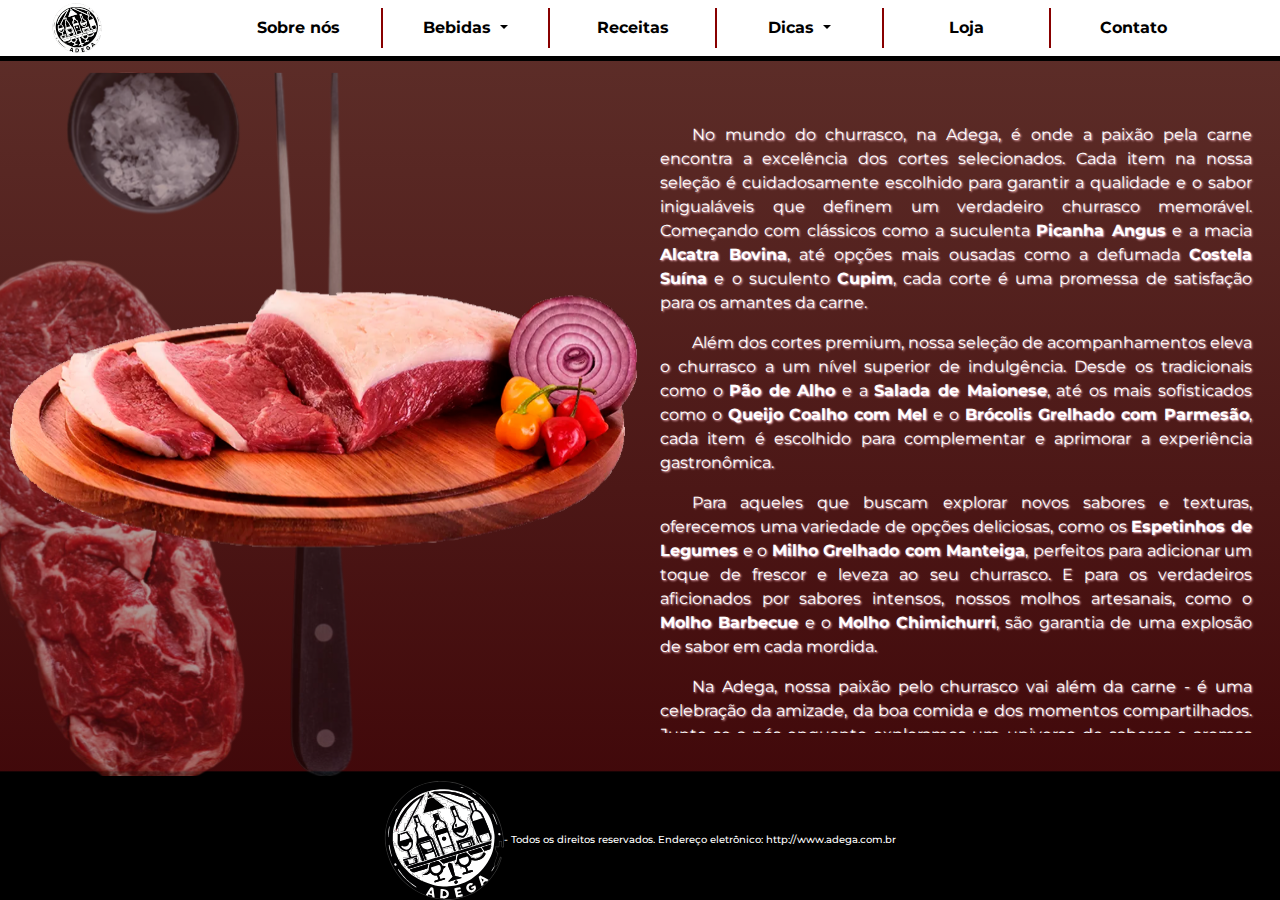
<file: pages/carnes.html>
<!DOCTYPE html>
<html lang="pt-br">
  <head>
    <meta charset="UTF-8" />
    <meta name="viewport" content="width=device-width, initial-scale=1.0" />
    <link
      href="https://cdn.jsdelivr.net/npm/bootstrap@5.3.3/dist/css/bootstrap.min.css"
      rel="stylesheet"
      integrity="sha384-QWTKZyjpPEjISv5WaRU9OFeRpok6YctnYmDr5pNlyT2bRjXh0JMhjY6hW+ALEwIH"
      crossorigin="anonymous"
    />
    <script
      src="https://cdn.jsdelivr.net/npm/@popperjs/core@2.11.8/dist/umd/popper.min.js"
      integrity="sha384-I7E8VVD/ismYTF4hNIPjVp/Zjvgyol6VFvRkX/vR+Vc4jQkC+hVqc2pM8ODewa9r"
      crossorigin="anonymous"
    ></script>
    <script
      src="https://cdn.jsdelivr.net/npm/bootstrap@5.3.3/dist/js/bootstrap.min.js"
      integrity="sha384-0pUGZvbkm6XF6gxjEnlmuGrJXVbNuzT9qBBavbLwCsOGabYfZo0T0to5eqruptLy"
      crossorigin="anonymous"
    ></script>
    <link rel="stylesheet" href="../css/global.css" />
    <title>Adega</title>
  </head>
  <body>
    <header>
      <a href="../index.html">
        <img src="../img/logo.svg" alt="Logo Adega" class="logo" />
      </a>
      <nav class="navbar navbar-expand-lg">
        <div class="container-fluid">
          <div class="collapse navbar-collapse" id="navbarSupportedContent">
            <ul class="navbar-nav">
              <li class="nav-item">
                <a
                  class="nav-link active"
                  aria-current="page"
                  href="../index.html"
                  >Sobre nós</a
                >
              </li>

              <li class="nav-item dropdown">
                <a
                  class="nav-link dropdown-toggle"
                  href="#"
                  role="button"
                  data-bs-toggle="dropdown"
                  aria-expanded="false"
                >
                  Bebidas
                </a>
                <ul class="dropdown-menu">
                  <li>
                    <a
                      class="dropdown-item border-2 border-top-0 border-end-0 border-start-0 border-white"
                      href="./alcoolicas.html"
                      >Alcoólicas</a
                    >
                  </li>
                  <li>
                    <a class="dropdown-item" href="./naoalcoolcas.html"
                      >Não alcoólicas</a
                    >
                  </li>
                </ul>
              </li>
              <li class="nav-item">
                <a class="nav-link active" href="./receitas.html">Receitas</a>
              </li>
              <li class="nav-item dropdown">
                <a
                  class="nav-link dropdown-toggle"
                  href="#"
                  role="button"
                  data-bs-toggle="dropdown"
                  aria-expanded="false"
                >
                  Dicas
                </a>
                <ul class="dropdown-menu">
                  <li>
                    <a
                      class="dropdown-item border-2 border-top-0 border-end-0 border-start-0 border-white"
                      href="../pages/dicas_churrasco.html"
                      >Churrasco</a
                    >
                  </li>
                  <li>
                    <a
                      class="dropdown-item border-3 border-top-0 border-end-0 border-start-0 border-white"
                      href="../pages/dicas_drinks.html"
                      >Drinks</a
                    >
                  </li>
                  <li>
                    <a
                      class="dropdown-item"
                      href="../pages/dicas_coqueteis.html"
                      >Coqueteis e Sobremesa</a
                    >
                  </li>
                </ul>
              </li>
              <li class="nav-item">
                <a class="nav-link active" href="../pages/shop/shop.html"
                  >Loja</a
                >
              </li>
              <li class="nav-item">
                <a class="nav-link active" href="./contato.html">Contato</a>
              </li>
            </ul>
          </div>
        </div>
      </nav>
    </header>
    <main class="meals">
      <div class="slideshow-container">
        <div class="mySlides">
          <img src="../img/meats/Picanha Angus.svg" alt="Imagem 1" />
        </div>
        <div class="mySlides">
          <img src="../img/meats/Alcatra Bovina.svg" alt="Imagem 2" />
        </div>
        <div class="mySlides">
          <img src="../img/meats/costela suína.svg" alt="Imagem 3" />
        </div>
        <div class="mySlides">
          <img src="../img/meats/Molho de Alho.svg" alt="Imagem 4" />
        </div>
        <div class="mySlides">
          <img src="../img/meats/Queijo Coalho com Mel.svg" alt="Imagem 5" />
        </div>
        <div class="mySlides">
          <img src="../img/meats/Molho Barbecue Artesanal.svg" alt="Imagem 6" />
        </div>
      </div>
      <div class="container_alcool">
        <p class="texto_alcool">
          No mundo do churrasco, na Adega, é onde a paixão pela carne encontra a
          excelência dos cortes selecionados. Cada item na nossa seleção é
          cuidadosamente escolhido para garantir a qualidade e o sabor
          inigualáveis que definem um verdadeiro churrasco memorável. Começando
          com clássicos como a suculenta <strong>Picanha Angus</strong> e a
          macia <strong>Alcatra Bovina</strong>, até opções mais ousadas como a
          defumada <strong>Costela Suína</strong> e o suculento
          <strong>Cupim</strong>, cada corte é uma promessa de satisfação para
          os amantes da carne.
        </p>
        <p class="texto_alcool">
          Além dos cortes premium, nossa seleção de acompanhamentos eleva o
          churrasco a um nível superior de indulgência. Desde os tradicionais
          como o <strong>Pão de Alho</strong> e a
          <strong>Salada de Maionese</strong>, até os mais sofisticados como o
          <strong>Queijo Coalho com Mel</strong> e o
          <strong>Brócolis Grelhado com Parmesão</strong>, cada item é escolhido
          para complementar e aprimorar a experiência gastronômica.
        </p>
        <p class="texto_alcool">
          Para aqueles que buscam explorar novos sabores e texturas, oferecemos
          uma variedade de opções deliciosas, como os
          <strong>Espetinhos de Legumes</strong> e o
          <strong>Milho Grelhado com Manteiga</strong>, perfeitos para adicionar
          um toque de frescor e leveza ao seu churrasco. E para os verdadeiros
          aficionados por sabores intensos, nossos molhos artesanais, como o
          <strong>Molho Barbecue</strong> e o
          <strong>Molho Chimichurri</strong>, são garantia de uma explosão de
          sabor em cada mordida.
        </p>
        <p class="texto_alcool">
          Na Adega, nossa paixão pelo churrasco vai além da carne - é uma
          celebração da amizade, da boa comida e dos momentos compartilhados.
          Junte-se a nós enquanto exploramos um universo de sabores e aromas que
          transformam cada churrasco em uma experiência inesquecível.
        </p>
      </div>
    </main>
    <footer>
      <a class="logo" href="../index.html">
        <img src="../img/logo-branco.svg" alt="Logo Adega" class="logo" />
      </a>
      <h2 class="m-0">
        - Todos os direitos reservados. Endereço eletrônico:
        http://www.adega.com.br
      </h2>
    </footer>
    <script src="../js/bebidas.js"></script>
  </body>
</html>
</file>
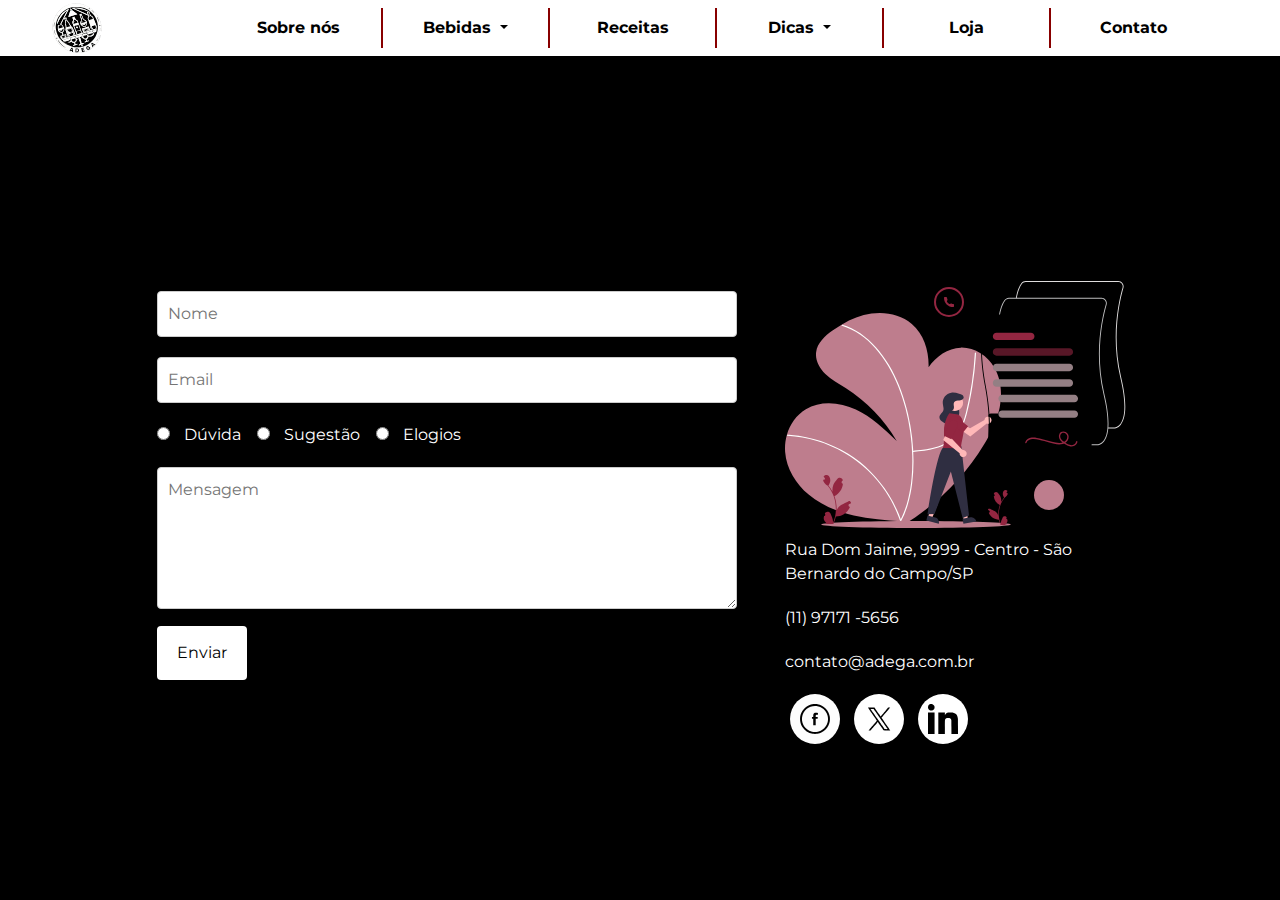
<file: pages/contato.html>
<!DOCTYPE html>
<html lang="pt-br">
  <head>
    <meta charset="UTF-8" />
    <meta name="viewport" content="width=device-width, initial-scale=1.0" />
    <title>Adega</title>
    <link
      href="https://cdn.jsdelivr.net/npm/bootstrap@5.3.3/dist/css/bootstrap.min.css"
      rel="stylesheet"
      integrity="sha384-QWTKZyjpPEjISv5WaRU9OFeRpok6YctnYmDr5pNlyT2bRjXh0JMhjY6hW+ALEwIH"
      crossorigin="anonymous"
    />
    <script
      src="https://cdn.jsdelivr.net/npm/@popperjs/core@2.11.8/dist/umd/popper.min.js"
      integrity="sha384-I7E8VVD/ismYTF4hNIPjVp/Zjvgyol6VFvRkX/vR+Vc4jQkC+hVqc2pM8ODewa9r"
      crossorigin="anonymous"
    ></script>
    <script
      src="https://cdn.jsdelivr.net/npm/bootstrap@5.3.3/dist/js/bootstrap.min.js"
      integrity="sha384-0pUGZvbkm6XF6gxjEnlmuGrJXVbNuzT9qBBavbLwCsOGabYfZo0T0to5eqruptLy"
      crossorigin="anonymous"
    ></script>
    <link rel="stylesheet" href="../css/global.css" />
  </head>
  <body class="contato">
    <header>
      <a href="../index.html">
        <img src="../img/logo.svg" alt="Logo Adega" class="logo" />
      </a>
      <nav class="navbar navbar-expand-lg">
        <div class="container-fluid">
          <div class="collapse navbar-collapse" id="navbarSupportedContent">
            <ul class="navbar-nav">
              <li class="nav-item">
                <a
                  class="nav-link active"
                  aria-current="page"
                  href="../index.html"
                  >Sobre nós</a
                >
              </li>

              <li class="nav-item dropdown">
                <a
                  class="nav-link dropdown-toggle"
                  href="#"
                  role="button"
                  data-bs-toggle="dropdown"
                  aria-expanded="false"
                >
                  Bebidas
                </a>
                <ul class="dropdown-menu">
                  <li>
                    <a
                      class="dropdown-item border-2 border-top-0 border-end-0 border-start-0 border-white"
                      href="./alcoolicas.html"
                      >Alcoólicas</a
                    >
                  </li>
                  <li>
                    <a class="dropdown-item" href="./naoalcoolcas.html"
                      >Não alcoólicas</a
                    >
                  </li>
                </ul>
              </li>
              <li class="nav-item">
                <a class="nav-link active" href="./receitas.html">Receitas</a>
              </li>
              <li class="nav-item dropdown">
                <a
                  class="nav-link dropdown-toggle"
                  href="#"
                  role="button"
                  data-bs-toggle="dropdown"
                  aria-expanded="false"
                >
                  Dicas
                </a>
                <ul class="dropdown-menu">
              
                  <li>
                    <a
                      class="dropdown-item border-2 border-top-0 border-end-0 border-start-0 border-white"
                      href="./dicas_drinks.html"
                      >Drinks</a
                    >
                  </li>
                  <li>
                    <a class="dropdown-item" href="./dicas_coqueteis.html"
                      >Coqueteis e Sobremesa</a
                    >
                  </li>
                </ul>
              </li>
              <li class="nav-item">
                <a class="nav-link active" href="./shop/shop.html">Loja</a>
              </li>
              <li class="nav-item">
                <a class="nav-link active" href="./contato.html">Contato</a>
              </li>
            </ul>
          </div>
        </div>
      </nav>
    </header>
    <div class="container">
      
      <div class="conteudo">
        <div class="formulario">
          <form method="POST">
            <input type="text" name="nome" placeholder="Nome" required />
            <input type="email" name="email" placeholder="Email" required />
            <div class="assunto">
              <label
                ><input type="radio" name="assunto" value="duvida" />
                Dúvida</label
              >
              <label
                ><input type="radio" name="assunto" value="sugestao" />
                Sugestão</label
              >
              <label
                ><input type="radio" name="assunto" value="elogio" />
                Elogios</label
              >
            </div>
            <textarea
              name="mensagem"
              rows="5"
              placeholder="Mensagem"
              required
            ></textarea>
            <button type="button">Enviar</button>
          </form>
        </div>
        <div class="informacoes">
          <img src="../img/imgcontato.svg" alt="" />
          <p>
            Rua Dom Jaime, 9999 - Centro - São Bernardo do Campo/SP
          </p>
          <p> 
            (11) 97171 -5656
          </p>
          <p>
            
            contato@adega.com.br
          </p>
          <div class="social-media">
            <a href="#" class="facebook">
              <img src="../img/logofacebook.svg" width="30" height="30"
            /></a>
            <a href="#" class="twitter">
              <img src="../img/logox.svg" width="30" height="30"
            /></a>
            <a href="#" class="linkedin">
              <img src="../img/logolinkedin.svg" width="30" height="30"
            /></a>
          </div>
        </div>
      </div>
    </div>
    <script src="https://ajax.googleapis.com/ajax/libs/jquery/3.7.1/jquery.min.js"></script>
    <script type="module" src="../js/contato.js"></script>
  </body>
</html>
</file>
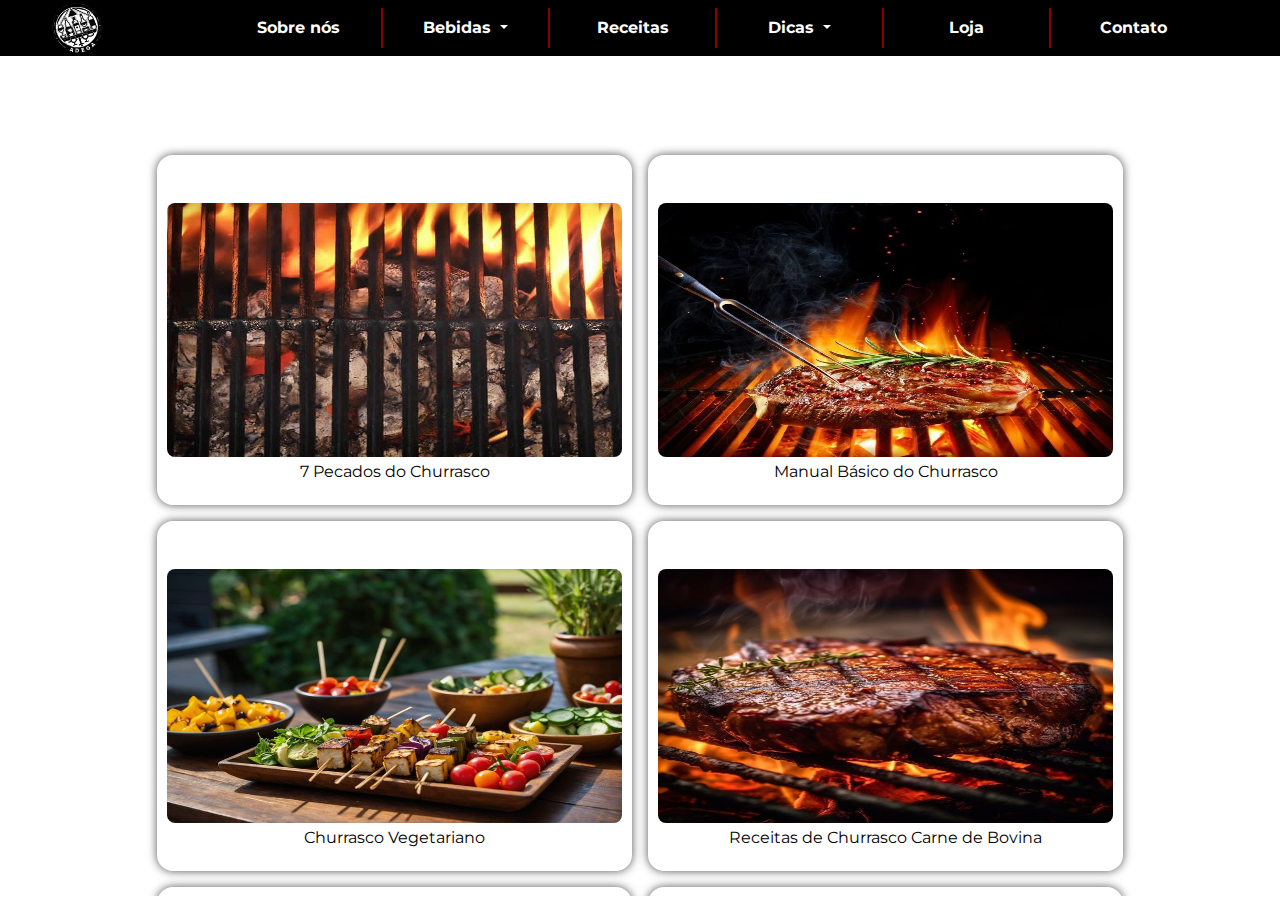
<file: pages/dicas_churrasco.html>
<!DOCTYPE html>
<html lang="pt-br">
  <head>
    <meta charset="UTF-8" />
    <meta name="viewport" content="width=device-width, initial-scale=1.0" />
    <title>Adega</title>
    <link
      href="https://cdn.jsdelivr.net/npm/bootstrap@5.3.3/dist/css/bootstrap.min.css"
      rel="stylesheet"
      integrity="sha384-QWTKZyjpPEjISv5WaRU9OFeRpok6YctnYmDr5pNlyT2bRjXh0JMhjY6hW+ALEwIH"
      crossorigin="anonymous"
    />
    <script
      src="https://cdn.jsdelivr.net/npm/@popperjs/core@2.11.8/dist/umd/popper.min.js"
      integrity="sha384-I7E8VVD/ismYTF4hNIPjVp/Zjvgyol6VFvRkX/vR+Vc4jQkC+hVqc2pM8ODewa9r"
      crossorigin="anonymous"
    ></script>
    <script
      src="https://cdn.jsdelivr.net/npm/bootstrap@5.3.3/dist/js/bootstrap.min.js"
      integrity="sha384-0pUGZvbkm6XF6gxjEnlmuGrJXVbNuzT9qBBavbLwCsOGabYfZo0T0to5eqruptLy"
      crossorigin="anonymous"
    ></script>
    <link rel="stylesheet" href="../css/global.css" />
  </head>
  <body class="body_dicas">
    <header class="cabecalho_dicas">
      <a href="../index.html">
        <img src="../img/logo-branco.svg" alt="Logo Adega" class="logo" />
      </a>
      <nav class="navbar navbar-expand-lg">
        <div class="container-fluid">
          <div class="collapse navbar-collapse" id="navbarSupportedContent">
            <ul class="navbar-nav">
              <li class="nav-item">
                <a
                  class="nav-link active"
                  aria-current="page"
                  href="../index.html"
                  >Sobre nós</a
                >
              </li>

              <li class="nav-item dropdown">
                <a
                  class="nav-link dropdown-toggle"
                  href="#"
                  role="button"
                  data-bs-toggle="dropdown"
                  aria-expanded="false"
                >
                  Bebidas
                </a>
                <ul class="dropdown-menu">
                  <li>
                    <a
                      class="dropdown-item border-2 border-top-0 border-end-0 border-start-0 border-white"
                      href="./alcoolicas.html"
                      >Alcoólicas</a
                    >
                  </li>
                  <li>
                    <a class="dropdown-item" href="./naoalcoolcas.html"
                      >Não alcoólicas</a
                    >
                  </li>
                </ul>
              </li>
              <li class="nav-item">
                <a class="nav-link active" href="./receitas.html">Receitas</a>
              </li>
              <li class="nav-item dropdown">
                <a
                  class="nav-link dropdown-toggle"
                  href="#"
                  role="button"
                  data-bs-toggle="dropdown"
                  aria-expanded="false"
                >
                  Dicas
                </a>
                <ul class="dropdown-menu">
               
                  <li>
                    <a
                      class="dropdown-item border-2 border-top-0 border-end-0 border-start-0 border-white"
                      href="./dicas_coqueteis.html"
                      >Drinks</a
                    >
                  </li>
                  <li>
                    <a class="dropdown-item" href="./dicas_drinks.html"
                      >Coqueteis e Sobremesa</a
                    >
                  </li>
                </ul>
              </li>
              <li class="nav-item">
                <a class="nav-link active" href="./shop/shop.html">Loja</a>
              </li>
              <li class="nav-item">
                <a class="nav-link active" href="./contato.html">Contato</a>
              </li>
            </ul>
          </div>
        </div>
      </nav>
    </header>
    <main class="dicas">
      <div class="container_dicas">
        <div class="video-link">
          <a
            target="_blank"
            href="https://www.youtube.com/watch?v=TKuc7Ug5kts&pp=ygUrbyBxdWUgbsOjbyBmYXplciBubyBjaHVycmFzY28gY2h1cnJhc3F1ZWFkYQ%3D%3D"
          >
            <img src="../img/dicas/dicasChurrasco/7Pecados.jpeg" />
            7 Pecados do Churrasco
          </a>
        </div>
        <div class="video-link">
          <a
            target="_blank"
            href="https://youtu.be/VlwFZFhV1uI?si=cIM23wBWi-OQdNLe"
          >
            <img src="../img/dicas/dicasChurrasco/manual.jpeg" />
            Manual Básico do Churrasco
          </a>
        </div>
        <div class="video-link">
          <a
            target="_blank"
            href="https://youtu.be/nSqHDmaimcY?si=THjz_BeBBLzPmu2Z"
          >
            <img src="../img/dicas/dicasChurrasco/Vegetariano.jpeg" />
            Churrasco Vegetariano
          </a>
        </div>
        <div class="video-link">
          <a
            target="_blank"
            href="https://www.youtube.com/playlist?list=PLgFxb_RAvgWQBchqaRGLS-Y3g4Bui24oX"
          >
            <img src="../img/dicas/dicasChurrasco/receitasBovinas.jpeg" />
            Receitas de Churrasco Carne de Bovina
          </a>
        </div>
        <div class="video-link">
          <a
            target="_blank"
            href="https://youtube.com/playlist?list=PLgFxb_RAvgWQ5himuTiS6XY8KRAVG2Pjk&si=T35k5pYM-KMUh3Zp"
          >
            <img src="../img/dicas/dicasChurrasco/receitasFrango.jpeg" />
            Receitas de Churrasco Carne de Frango
          </a>
        </div>
        <div class="video-link">
          <a
            target="_blank"
            href="https://youtu.be/D1WYJTeQbMo?si=kEukCfle95F6sNeK"
          >
            <img src="../img/dicas/dicasChurrasco/Vinagrete.jpeg" />
            Vinagrete para Churrasco
          </a>
        </div>
      </div>
    </main>
  </body>
</html>
</file>
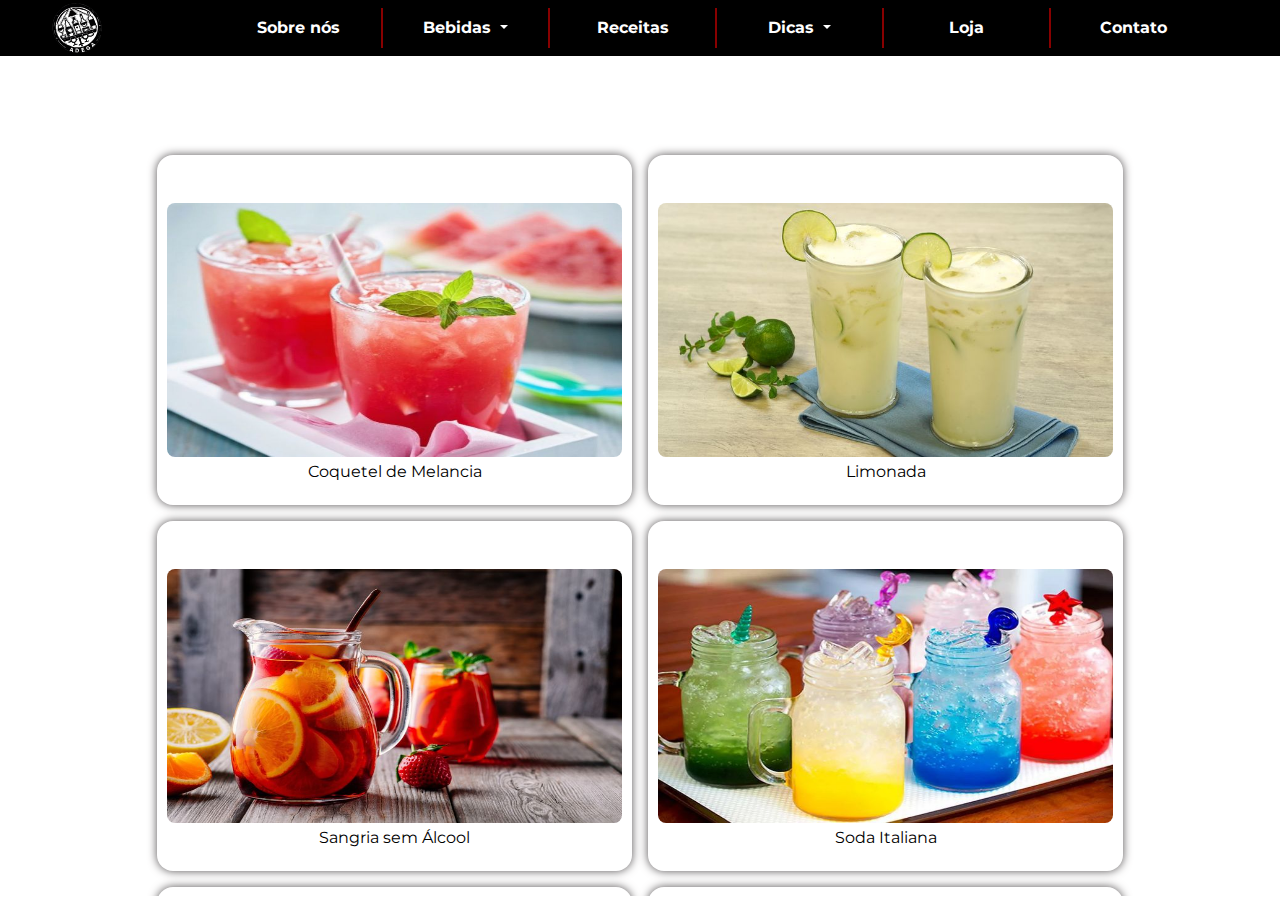
<file: pages/dicas_coqueteis.html>
<!DOCTYPE html>
<html lang="pt-br">
  <head>
    <meta charset="UTF-8" />
    <meta name="viewport" content="width=device-width, initial-scale=1.0" />
    <title>Adega</title>
    <link
      href="https://cdn.jsdelivr.net/npm/bootstrap@5.3.3/dist/css/bootstrap.min.css"
      rel="stylesheet"
      integrity="sha384-QWTKZyjpPEjISv5WaRU9OFeRpok6YctnYmDr5pNlyT2bRjXh0JMhjY6hW+ALEwIH"
      crossorigin="anonymous"
    />
    <script
      src="https://cdn.jsdelivr.net/npm/@popperjs/core@2.11.8/dist/umd/popper.min.js"
      integrity="sha384-I7E8VVD/ismYTF4hNIPjVp/Zjvgyol6VFvRkX/vR+Vc4jQkC+hVqc2pM8ODewa9r"
      crossorigin="anonymous"
    ></script>
    <script
      src="https://cdn.jsdelivr.net/npm/bootstrap@5.3.3/dist/js/bootstrap.min.js"
      integrity="sha384-0pUGZvbkm6XF6gxjEnlmuGrJXVbNuzT9qBBavbLwCsOGabYfZo0T0to5eqruptLy"
      crossorigin="anonymous"
    ></script>
    <link rel="stylesheet" href="../css/global.css" />
  </head>
  <body class="body_dicas">
    <header class="cabecalho_dicas">
      <a href="../index.html">
        <img src="../img/logo-branco.svg" alt="Logo Adega" class="logo" />
      </a>
      <nav class="navbar navbar-expand-lg">
        <div class="container-fluid">
          <div class="collapse navbar-collapse" id="navbarSupportedContent">
            <ul class="navbar-nav">
              <li class="nav-item">
                <a class="nav-link active" aria-current="page" href="../index.html"
                  >Sobre nós</a
                >
              </li>

              <li class="nav-item dropdown">
                <a
                  class="nav-link dropdown-toggle"
                  href="#"
                  role="button"
                  data-bs-toggle="dropdown"
                  aria-expanded="false"
                >
                  Bebidas
                </a>
                <ul class="dropdown-menu">
                  <li>
                    <a
                      class="dropdown-item border-2 border-top-0 border-end-0 border-start-0 border-white"
                      href="./alcoolicas.html"
                      >Alcoólicas</a
                    >
                  </li>
                  <li>
                    <a class="dropdown-item" href="./naoalcoolcas.html"
                      >Não alcoólicas</a
                    >
                  </li>
                </ul>
              </li>
              <li class="nav-item">
                <a class="nav-link active" href="./receitas.html">Receitas</a>
              </li>
              <li class="nav-item dropdown">
                <a
                  class="nav-link dropdown-toggle"
                  href="#"
                  role="button"
                  data-bs-toggle="dropdown"
                  aria-expanded="false"
                >
                  Dicas
                </a>
                <ul class="dropdown-menu">
              
                  <li>
                    <a
                      class="dropdown-item border-2 border-top-0 border-end-0 border-start-0 border-white"
                      href="./dicas_drinks.html"
                      >Drinks</a
                    >
                  </li>
                  <li>
                    <a class="dropdown-item" href="#">Coqueteis e Sobremesa</a>
                  </li>
                </ul>
              </li>
              <li class="nav-item">
                <a class="nav-link active" href="./shop/shop.html">Loja</a>
              </li>
              <li class="nav-item">
                <a class="nav-link active" href="./contato.html">Contato</a>
              </li>
            </ul>
          </div>
        </div>
      </nav>
    </header>
    <main class="dicas">
      <div class="container_dicas">
        <div class="video-link">
          <a
            target="_blank"
            href="https://youtu.be/pzIoPfYvevo?si=orYeNfXJFX0OoqEi"
          >
            <img src="../img/dicas/dicasCoquetel/coqueteldemelancia.jpeg" />
            Coquetel de Melancia
          </a>
        </div>
        <div class="video-link">
          <a
            target="_blank"
            href="https://youtu.be/C6B9m1E-MJc?si=3ASsnLzyQJpoS5Tn"
          >
            <img src="../img/dicas/dicasCoquetel/Limonada.jpeg" />
            Limonada
          </a>
        </div>
        <div class="video-link">
          <a
            target="_blank"
            href="https://youtu.be/Jy9H-nfcy0I?si=Cp_1suR716-JHTBO"
          >
            <img src="../img/dicas/dicasCoquetel/Sangria.jpeg" />
            Sangria sem Álcool
          </a>
        </div>
        <div class="video-link">
          <a
            target="_blank"
            href="https://youtu.be/UHzoAgJt45g?si=UYyM_8JIB40kDAw_"
          >
            <img src="../img/dicas/dicasCoquetel/ItalianaSoda.jpeg" />
            Soda Italiana
          </a>
        </div>
        <div class="video-link">
          <a
            target="_blank"
            href="https://youtu.be/El3_-J3686Q?si=Pk1AVNacDhEzDDCG"
          >
            <img src="../img/dicas/dicasCoquetel/mousse.jpeg" />
            Mousse de Maracujá
          </a>
        </div>
        <div class="video-link">
          <a
            target="_blank"
            href="https://youtu.be/lHy4g_F2Ta4?si=_p8QgsXgbch9zeY9"
          >
            <img src="../img/dicas/dicasCoquetel/TacaBelga.jpeg" />
            Taça Belga
          </a>
        </div>
      </div>
    </main>
  </body>
</html>
</file>
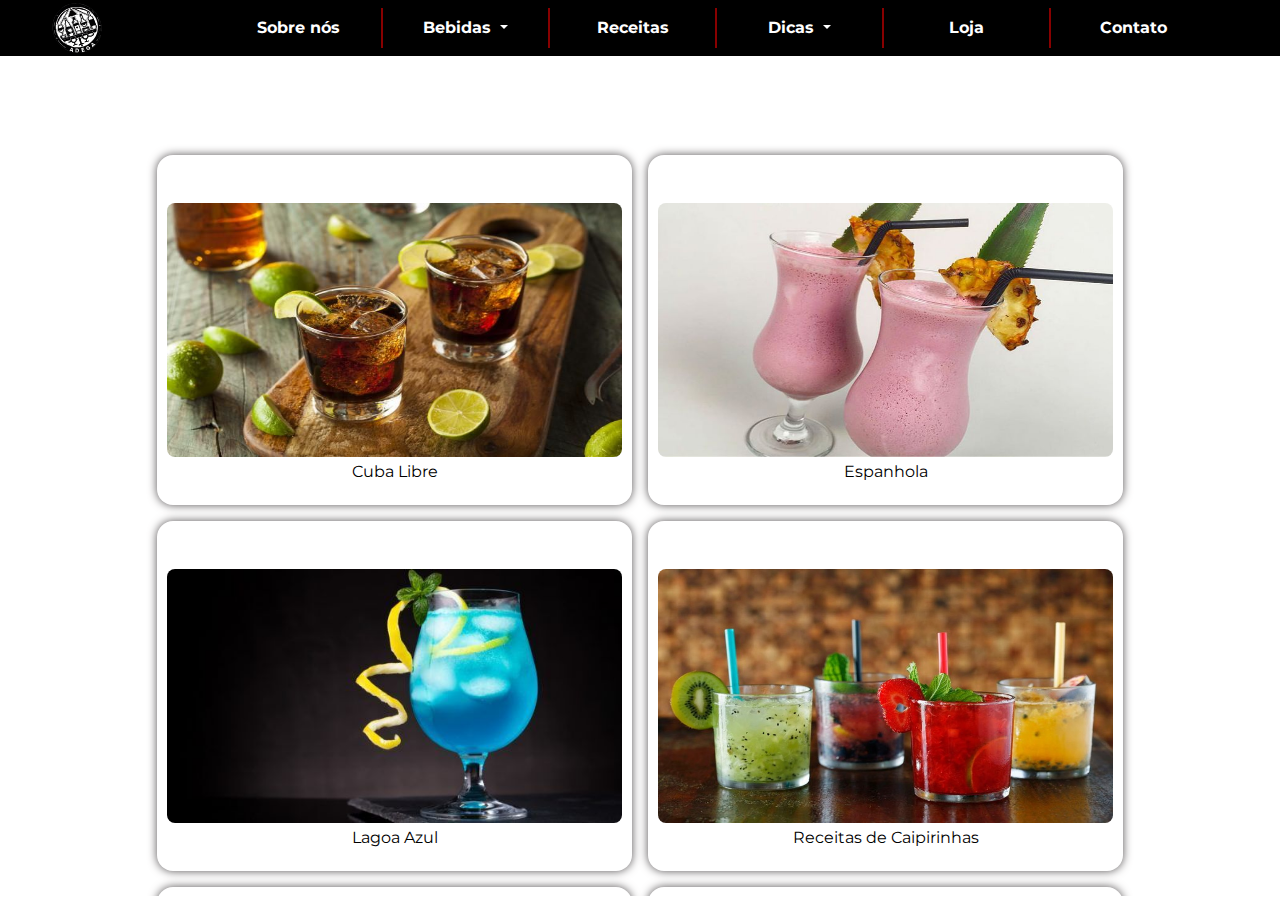
<file: pages/dicas_drinks.html>
<!DOCTYPE html>
<html lang="pt-br">
  <head>
    <meta charset="UTF-8" />
    <meta name="viewport" content="width=device-width, initial-scale=1.0" />
    <title>Adega</title>
    <link
      href="https://cdn.jsdelivr.net/npm/bootstrap@5.3.3/dist/css/bootstrap.min.css"
      rel="stylesheet"
      integrity="sha384-QWTKZyjpPEjISv5WaRU9OFeRpok6YctnYmDr5pNlyT2bRjXh0JMhjY6hW+ALEwIH"
      crossorigin="anonymous"
    />
    <script
      src="https://cdn.jsdelivr.net/npm/@popperjs/core@2.11.8/dist/umd/popper.min.js"
      integrity="sha384-I7E8VVD/ismYTF4hNIPjVp/Zjvgyol6VFvRkX/vR+Vc4jQkC+hVqc2pM8ODewa9r"
      crossorigin="anonymous"
    ></script>
    <script
      src="https://cdn.jsdelivr.net/npm/bootstrap@5.3.3/dist/js/bootstrap.min.js"
      integrity="sha384-0pUGZvbkm6XF6gxjEnlmuGrJXVbNuzT9qBBavbLwCsOGabYfZo0T0to5eqruptLy"
      crossorigin="anonymous"
    ></script>
    <link rel="stylesheet" href="../css/global.css" />
  </head>
  <body class="body_dicas">
    <header class="cabecalho_dicas">
      <a href="../index.html">
        <img src="../img/logo-branco.svg" alt="Logo Adega" class="logo" />
      </a>
      <nav class="navbar navbar-expand-lg">
        <div class="container-fluid">
          <div class="collapse navbar-collapse" id="navbarSupportedContent">
            <ul class="navbar-nav">
              <li class="nav-item">
                <a
                  class="nav-link active"
                  aria-current="page"
                  href="../index.html"
                  >Sobre nós</a
                >
              </li>

              <li class="nav-item dropdown">
                <a
                  class="nav-link dropdown-toggle"
                  href="#"
                  role="button"
                  data-bs-toggle="dropdown"
                  aria-expanded="false"
                >
                  Bebidas
                </a>
                <ul class="dropdown-menu">
                  <li>
                    <a
                      class="dropdown-item border-2 border-top-0 border-end-0 border-start-0 border-white"
                      href="./alcoolicas.html"
                      >Alcoólicas</a
                    >
                  </li>
                  <li>
                    <a class="dropdown-item" href="./naoalcoolcas.html"
                      >Não alcoólicas</a
                    >
                  </li>
                </ul>
              </li>
              <li class="nav-item">
                <a class="nav-link active" href="./receitas.html">Receitas</a>
              </li>
              <li class="nav-item dropdown">
                <a
                  class="nav-link dropdown-toggle"
                  href="#"
                  role="button"
                  data-bs-toggle="dropdown"
                  aria-expanded="false"
                >
                  Dicas
                </a>
                <ul class="dropdown-menu">
                
                  <li>
                    <a
                      class="dropdown-item border-2 border-top-0 border-end-0 border-start-0 border-white"
                      href="#"
                      >Drinks</a
                    >
                  </li>
                  <li>
                    <a class="dropdown-item" href="./dicas_coqueteis.html"
                      >Coqueteis e Sobremesa</a
                    >
                  </li>
                </ul>
              </li>
              <li class="nav-item">
                <a class="nav-link active" href="./shop/shop.html">Loja</a>
              </li>
              <li class="nav-item">
                <a class="nav-link active" href="./">Contato</a>
              </li>
            </ul>
          </div>
        </div>
      </nav>
    </header>
    <main class="dicas">
      <div class="container_dicas">
        <div class="video-link">
          <a
            target="_blank"
            href="https://youtu.be/4cvj5F9kG1w?si=rmVo7aQhjy_poaPd"
          >
            <img src="../img/dicas/dicasDrinks/cubaLibre.jpeg" />
            Cuba Libre
          </a>
        </div>
        <div class="video-link">
          <a
            target="_blank"
            href="https://youtu.be/fUJUEFBg2f0?si=9SOmypsBysC_o4S9"
          >
            <img src="../img/dicas/dicasDrinks/espanhola.jpeg" />
            Espanhola
          </a>
        </div>
        <div class="video-link">
          <a
            target="_blank"
            href="https://youtu.be/t6izLKBtUFI?si=TXFWeaPV_-K5484w "
          >
            <img src="../img/dicas/dicasDrinks/lagoaAzul.jpeg" />
            Lagoa Azul
          </a>
        </div>
        <div class="video-link">
          <a
            target="_blank"
            href="https://youtu.be/S4hp8JIygfo?si=-IRYpGLp_DZp-mN3"
          >
            <img src="../img/dicas/dicasDrinks/caipirinha.jpeg" />
            Receitas de Caipirinhas
          </a>
        </div>
        <div class="video-link">
          <a
            target="_blank"
            href="https://youtube.com/playlist?list=PLv6ZxaejyyjUfp3SRJpUMQmWsw3Khvxln&si=8e64KT07YgWQq6i2"
          >
            <img src="../img/dicas/dicasDrinks/gin.jpeg" />
            Receitas de Gin
          </a>
        </div>
        <div class="video-link">
          <a
            target="_blank"
            href="https://youtu.be/BNDwagftwKg?si=PS9IQDMbbqZE4B5i"
          >
            <img src="../img/dicas/dicasDrinks/pinaColada.jpeg" />
            Piña Colada
          </a>
        </div>
      </div>
    </main>
  </body>
</html>
</file>
<file: css/global.css>
@import url("./header.css");
@import url("./footer.css");
@import url("./about.css");
@import url("./alchoolics.css");
@import url("./nonalcoholics.css");
@import url("./shop.css");
@import url("./dicas.css");
@import url("./contato.css");
@import url("./login.css");
@import url("./register.css");
@import url("./cart.css");
@import url("./receitas.css");
@import url("./meals.css");
@import url("./dashborad.css");
@import url("https://fonts.googleapis.com/css2?family=Montserrat:ital,wght@0,100..900;1,100..900&display=swap");

* {
  margin: 0;
  padding: 0;
  box-sizing: border-box !important;
  font-family: "Montserrat", sans-serif !important;
  color: white;
  user-select: none;
}

body {
  max-width: 100vw;
  min-height: 100vh;
  display: flex;
  flex-direction: column;
  justify-content: space-between;
  background-color: #000000;
}
</file>
